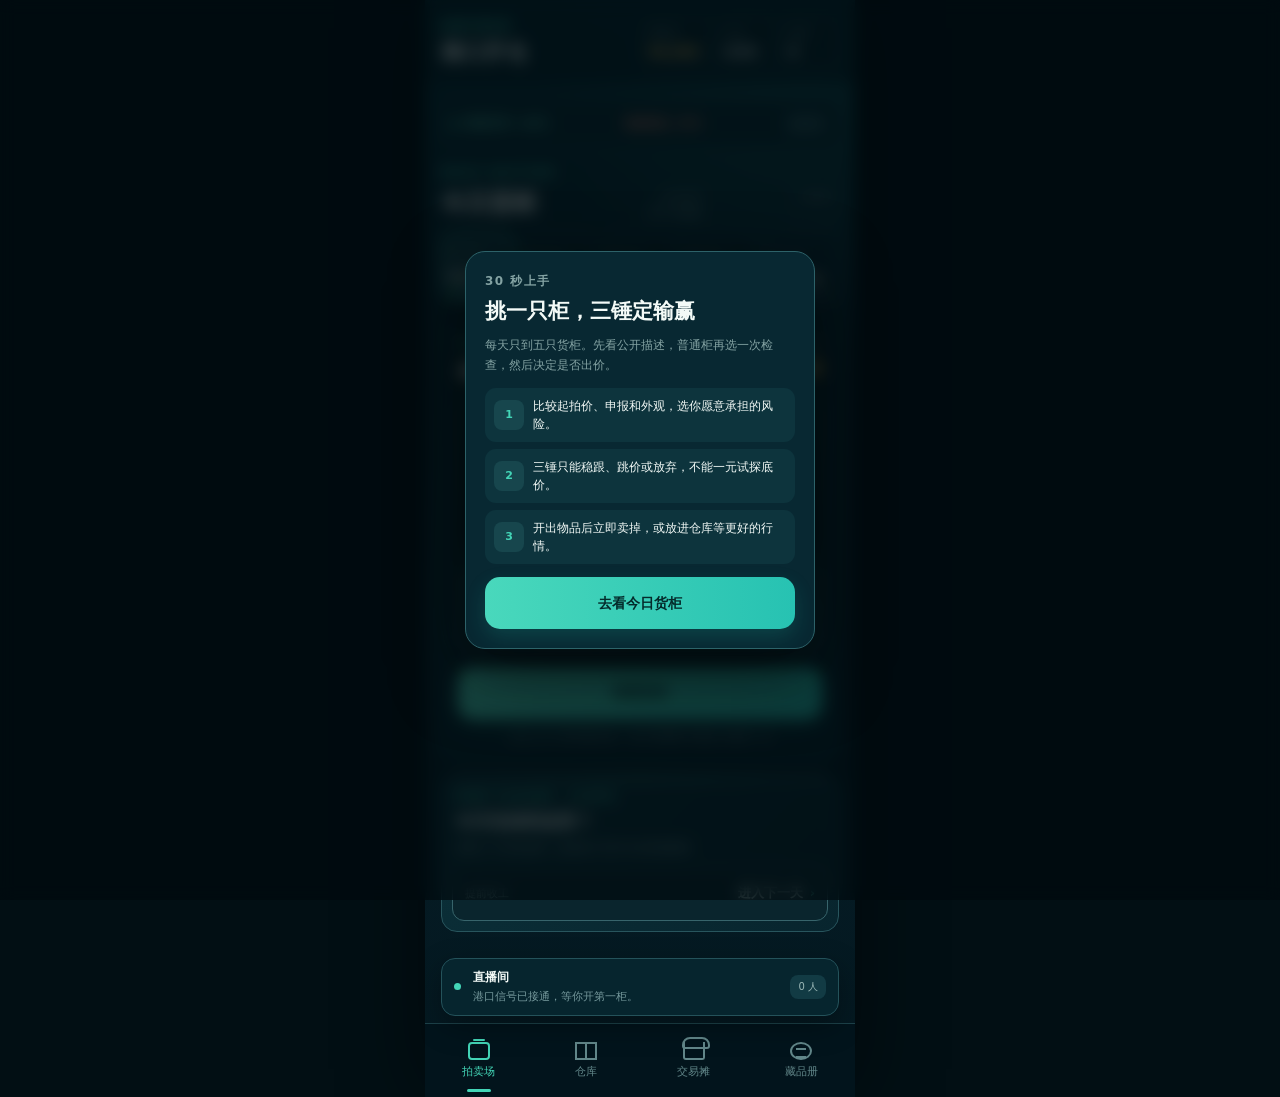
<file: index.html>
<!doctype html>
<html lang="zh-CN">
<head>
  <meta charset="utf-8">
  <meta name="viewport" content="width=device-width, initial-scale=1, viewport-fit=cover">
  <meta name="theme-color" content="#061e27">
  <title>港口开仓</title>
  <link rel="stylesheet" href="./styles.css">
</head>
<body>
  <div id="app" class="game-shell">
    <header class="topbar">
      <div class="brand-block">
        <p>临港打捞拍卖</p>
        <h1>港口开仓</h1>
      </div>
      <div class="top-stats" aria-label="玩家资产">
        <div class="top-stat">
          <span>周转金</span>
          <strong id="cashStat">¥6,000</strong>
        </div>
        <div class="top-stat">
          <span>仓位</span>
          <strong id="warehouseStat">0/50</strong>
        </div>
        <div class="top-stat">
          <span>热度</span>
          <strong id="heatStat">0</strong>
        </div>
      </div>
    </header>

    <main id="viewRoot" class="view-root" aria-live="polite">
      <section id="boardView" class="game-view is-active"></section>
      <section id="detailView" class="game-view"></section>
      <section id="auctionView" class="game-view"></section>
      <section id="openingView" class="game-view"></section>
      <section id="dispositionView" class="game-view"></section>
      <section id="warehouseView" class="game-view"></section>
      <section id="marketView" class="game-view"></section>
      <section id="collectionView" class="game-view"></section>
    </main>

    <aside id="liveTicker" class="live-ticker">
      <span class="live-pulse"></span>
      <div>
        <strong>直播间</strong>
        <p id="liveMessage">港口信号已接通，等你开第一柜。</p>
      </div>
      <span id="viewerCount" class="viewer-count">0 人</span>
    </aside>

    <nav id="bottomNav" class="bottom-nav" aria-label="主导航">
      <button class="nav-button is-active" type="button" data-tab="board">
        <i class="nav-icon icon-auction"></i><span>拍卖场</span>
      </button>
      <button class="nav-button" type="button" data-tab="warehouse">
        <i class="nav-icon icon-warehouse"></i><span>仓库</span>
      </button>
      <button class="nav-button" type="button" data-tab="market">
        <i class="nav-icon icon-market"></i><span>交易摊</span>
      </button>
      <button class="nav-button" type="button" data-tab="collection">
        <i class="nav-icon icon-collection"></i><span>藏品册</span>
      </button>
    </nav>

    <div id="toast" class="toast" role="status"></div>
    <div id="modalRoot" class="modal-root" hidden></div>
  </div>

  <script src="./src/core/daily-generator.js"></script>
  <script src="./src/core/game-engine.js"></script>
  <script src="./src/audio/audio-engine.js"></script>
  <script src="./app.js"></script>
</body>
</html>
</file>
<file: styles.css>
:root {
  color-scheme: dark;
  font-family: "Microsoft YaHei", "PingFang SC", system-ui, sans-serif;
  --bg: #041820;
  --bg-top: #07303a;
  --panel: #082a33;
  --panel-2: #0b333c;
  --panel-3: #103d45;
  --line: #20545d;
  --line-soft: rgba(67, 122, 128, .38);
  --text: #f3faf7;
  --muted: #769a9d;
  --mint: #43d5b7;
  --mint-dark: #0d7c73;
  --gold: #f2c55f;
  --rust: #a84d38;
  --danger: #e87563;
  --fog: #9890ba;
  --progress: 0deg;
  --type-micro: 10px;
  --type-caption: 11px;
  --type-small: 12px;
  --type-body: 13px;
  --type-control: 14px;
  --type-subtitle: 17px;
  --type-title: 24px;
}

* {
  box-sizing: border-box;
  -webkit-tap-highlight-color: transparent;
}

html,
body {
  min-height: 100%;
  margin: 0;
  background: #020f14;
}

body {
  display: grid;
  place-items: start center;
  color: var(--text);
  font-size: var(--type-body);
  line-height: 1.45;
  overscroll-behavior-y: contain;
}

button {
  border: 0;
  font: inherit;
  line-height: 1.3;
}

button:not(:disabled) {
  cursor: pointer;
}

button:disabled {
  cursor: default;
  opacity: .48;
}

h1,
h2,
h3,
p {
  margin-top: 0;
}

.game-shell {
  position: relative;
  width: min(100%, 430px);
  min-height: 100dvh;
  overflow: hidden;
  background:
    radial-gradient(circle at 88% 6%, rgba(64, 214, 189, .12), transparent 25%),
    radial-gradient(circle at -5% 55%, rgba(22, 137, 139, .13), transparent 33%),
    linear-gradient(180deg, var(--bg-top), #061f29 42%, var(--bg));
  box-shadow: 0 0 80px rgba(0, 0, 0, .46);
}

.game-shell::before {
  position: absolute;
  top: 8px;
  right: 14px;
  width: 104px;
  height: 62px;
  opacity: .1;
  background:
    linear-gradient(90deg, transparent 31px, #63b8b2 32px 34px, transparent 35px),
    linear-gradient(28deg, transparent 49%, #63b8b2 50% 52%, transparent 53%);
  content: "";
  pointer-events: none;
}

.topbar {
  position: relative;
  z-index: 20;
  display: grid;
  grid-template-columns: 1fr auto;
  gap: 10px;
  align-items: center;
  padding: max(17px, env(safe-area-inset-top)) 16px 13px;
  border-bottom: 1px solid rgba(53, 105, 113, .22);
  background: linear-gradient(rgba(5, 37, 46, .92), rgba(5, 32, 41, .76));
  backdrop-filter: blur(10px);
}

.brand-block p {
  margin-bottom: 3px;
  color: var(--mint);
  font-size: var(--type-micro);
  font-weight: 800;
  letter-spacing: 1.7px;
}

.brand-block h1 {
  margin-bottom: 0;
  font-size: 21px;
  letter-spacing: .5px;
}

.top-stats {
  display: flex;
  gap: 5px;
}

.top-stat {
  min-width: 59px;
  padding: 8px 8px 7px;
  border: 1px solid #24525a;
  border-radius: 10px;
  background: rgba(7, 35, 44, .86);
}

.top-stat:first-child {
  min-width: 71px;
}

.top-stat span,
.top-stat strong {
  display: block;
}

.top-stat span {
  margin-bottom: 2px;
  color: #6e9598;
  font-size: var(--type-micro);
}

.top-stat strong {
  overflow: hidden;
  color: #edf9f5;
  font-size: var(--type-body);
  text-overflow: ellipsis;
  white-space: nowrap;
}

.top-stat:first-child strong {
  color: var(--gold);
}

.view-root {
  min-height: calc(100dvh - 201px);
  padding: 17px 16px 26px;
}

.game-view {
  display: none;
  animation: viewIn .24s ease-out both;
}

.game-view.is-active {
  display: block;
}

.section-kicker {
  margin-bottom: 5px;
  color: var(--mint);
  font-size: var(--type-caption);
  font-weight: 800;
  letter-spacing: 1.5px;
  text-transform: uppercase;
}

.section-heading,
.inner-heading {
  display: flex;
  align-items: flex-end;
  justify-content: space-between;
  gap: 12px;
  margin-bottom: 13px;
}

.section-heading h2,
.inner-heading h2 {
  margin-bottom: 0;
  font-size: var(--type-title);
}

.section-meta {
  color: var(--muted);
  font-size: var(--type-caption);
  line-height: 1.4;
  text-align: right;
}

.icon-button,
.back-button {
  display: inline-grid;
  min-width: 44px;
  height: 44px;
  place-items: center;
  border: 1px solid #285861;
  border-radius: 12px;
  background: #0a3039;
  color: #b4cfcc;
  font-size: 15px;
}

.back-button {
  display: flex;
  min-width: auto;
  gap: 7px;
  padding: 0 12px;
  font-size: var(--type-small);
}

.primary-button,
.secondary-button,
.danger-button,
.ghost-button {
  display: flex;
  width: 100%;
  min-height: 52px;
  align-items: center;
  justify-content: center;
  gap: 8px;
  border-radius: 15px;
  font-size: var(--type-control);
  font-weight: 900;
}

.primary-button {
  background: linear-gradient(90deg, #49d8bc, #27c2b2);
  color: #042b2b;
  box-shadow: 0 8px 20px rgba(30, 187, 169, .18);
}

.secondary-button {
  border: 1px solid #397078;
  background: #123c45;
  color: #e8f6f2;
}

.danger-button {
  border: 1px solid #77443e;
  background: #482a28;
  color: #f4c0b8;
}

.ghost-button {
  min-height: 48px;
  border: 1px solid #285861;
  background: transparent;
  color: #91b1b0;
  font-size: var(--type-small);
}

.small-button {
  min-height: 44px;
  padding: 0 11px;
  border: 1px solid #316169;
  border-radius: 10px;
  background: #123a42;
  color: #dcefeb;
  font-size: var(--type-small);
  font-weight: 800;
}

.small-button.is-gold {
  border-color: #756338;
  background: #3d3624;
  color: var(--gold);
}

.microcopy {
  margin: 9px 4px 0;
  color: #668b8f;
  font-size: var(--type-caption);
  line-height: 1.65;
  text-align: center;
}

.market-strip {
  display: grid;
  grid-template-columns: auto 1fr 1fr auto;
  gap: 8px;
  align-items: center;
  min-height: 47px;
  margin-bottom: 18px;
  padding: 7px 10px;
  border: 1px solid #1d4d56;
  border-radius: 13px;
  background: #082a33;
  font-size: var(--type-caption);
}

.market-strip .dot {
  width: 6px;
  height: 6px;
  border-radius: 50%;
  background: var(--mint);
  box-shadow: 0 0 8px rgba(67, 213, 183, .6);
}

.market-strip strong {
  color: #58d9c0;
  font-size: var(--type-caption);
}

.market-strip .down {
  color: #df826e;
}

.market-strip span:last-child {
  padding: 5px 7px;
  border-radius: 7px;
  background: #123b44;
  color: #91afaf;
  font-size: var(--type-micro);
  text-align: center;
}

.container-selector {
  display: grid;
  grid-template-columns: repeat(5, minmax(0, 1fr));
  gap: 6px;
  margin: 0 0 13px;
}

.container-tab {
  position: relative;
  min-width: 0;
  min-height: 72px;
  padding: 10px 6px;
  border: 1px solid #28525a;
  border-radius: 13px;
  background: #082832;
  color: #eef7f5;
  text-align: left;
}

.container-tab span,
.container-tab strong {
  display: block;
  white-space: nowrap;
}

.container-tab span {
  margin-bottom: 8px;
  color: #6f9699;
  font-size: var(--type-micro);
}

.container-tab strong {
  overflow: hidden;
  font-size: var(--type-body);
  text-overflow: ellipsis;
}

.container-tab::after {
  position: absolute;
  right: 9px;
  bottom: 8px;
  left: 9px;
  height: 3px;
  border-radius: 3px;
  background: #416b70;
  content: "";
}

.container-tab.is-active {
  border-color: var(--mint);
  background: #103b43;
  box-shadow: 0 8px 17px rgba(0, 0, 0, .25), inset 0 0 0 1px rgba(70, 214, 190, .18);
  transform: translateY(-3px);
}

.container-tab.is-active::after {
  background: var(--mint);
}

.container-tab.is-fog {
  border-color: #5a5275;
  background: #201f33;
}

.container-tab.is-fog::before {
  position: absolute;
  top: 8px;
  right: 8px;
  width: 5px;
  height: 5px;
  border-radius: 50%;
  background: #f26b63;
  content: "";
}

.container-tab.is-settled {
  opacity: .47;
}

.featured-container,
.panel-card,
.detail-panel,
.auction-panel,
.opening-panel {
  border: 1px solid #1e5660;
  border-radius: 21px;
  background: rgba(7, 38, 47, .9);
  box-shadow: 0 18px 40px rgba(0, 8, 12, .28);
}

.featured-container {
  padding: 16px;
}

.featured-head {
  display: flex;
  justify-content: space-between;
  gap: 14px;
  align-items: flex-start;
}

.tier-label {
  display: block;
  margin-bottom: 6px;
  color: var(--mint);
  font-size: var(--type-caption);
  font-weight: 800;
  letter-spacing: .8px;
}

.featured-head h3 {
  margin-bottom: 0;
  font-size: 19px;
}

.starting-price {
  text-align: right;
  white-space: nowrap;
}

.starting-price span,
.starting-price strong {
  display: block;
}

.starting-price span {
  margin-bottom: 2px;
  color: #6e9295;
  font-size: var(--type-micro);
}

.starting-price strong {
  color: var(--gold);
  font-size: 22px;
}

.cargo-preview {
  position: relative;
  height: 151px;
  margin: 14px 0;
  overflow: hidden;
  border: 1px solid #30626a;
  border-radius: 14px;
  background:
    radial-gradient(ellipse at 50% 100%, rgba(41, 118, 118, .17), transparent 55%),
    linear-gradient(180deg, #08242c, #06191f);
}

.cargo-preview::before {
  position: absolute;
  top: 18px;
  right: 10%;
  left: 10%;
  height: 1px;
  background: linear-gradient(90deg, transparent, rgba(113, 179, 176, .22), transparent);
  content: "";
}

.cargo-preview::after {
  position: absolute;
  right: 10%;
  bottom: 12px;
  left: 10%;
  height: 14px;
  border-radius: 50%;
  background: rgba(0, 0, 0, .43);
  filter: blur(8px);
  content: "";
}

.mini-cargo {
  --mini-top: #ad5b45;
  --mini-bottom: #78372d;
  --mini-frame: #552f29;
  --mini-rib: rgba(62, 24, 21, .34);
  --mini-sheen: rgba(255, 205, 169, .1);
  --mini-hardware: #b67d66;
  --mini-accent: transparent;
  position: absolute;
  z-index: 2;
  top: 32px;
  left: 50%;
  width: 84%;
  height: 84px;
  border: 5px solid var(--mini-frame);
  border-radius: 6px;
  background:
    linear-gradient(180deg, transparent 0 18%, var(--mini-accent) 19% 23%, transparent 24%),
    linear-gradient(90deg, transparent 49.65%, rgba(7, 18, 20, .58) 49.7% 50.3%, transparent 50.35%),
    repeating-linear-gradient(90deg, var(--mini-sheen) 0 1px, transparent 1px 19px, var(--mini-rib) 19px 22px),
    linear-gradient(180deg, var(--mini-top), var(--mini-bottom));
  box-shadow:
    0 13px 19px rgba(0, 0, 0, .42),
    inset 0 5px rgba(255, 255, 255, .045),
    inset 0 -6px rgba(0, 0, 0, .22);
  transform: translateX(-50%);
}

.mini-cargo::before {
  position: absolute;
  top: 8px;
  bottom: 8px;
  left: 50%;
  width: 18px;
  border-right: 2px solid var(--mini-hardware);
  border-left: 2px solid var(--mini-hardware);
  opacity: .82;
  content: "";
  transform: translateX(-50%);
}

.mini-cargo::after {
  position: absolute;
  top: 31px;
  left: 50%;
  width: 22px;
  height: 17px;
  border: 1px solid var(--mini-hardware);
  border-radius: 4px;
  background: linear-gradient(145deg, #3c3632, #211f1e);
  box-shadow: 0 2px 4px rgba(0, 0, 0, .34), inset 0 1px rgba(255, 255, 255, .11);
  content: "";
  transform: translateX(-50%);
}

.mini-cargo.tier-low {
  --mini-top: #ad5b45;
  --mini-bottom: #78372d;
  --mini-frame: #552f29;
  --mini-rib: rgba(61, 23, 20, .34);
  --mini-sheen: rgba(255, 207, 173, .1);
  --mini-hardware: #b67d66;
}

.mini-cargo.tier-medium {
  --mini-top: #398b89;
  --mini-bottom: #205960;
  --mini-frame: #244b4e;
  --mini-rib: rgba(13, 57, 61, .38);
  --mini-sheen: rgba(170, 235, 225, .1);
  --mini-hardware: #78aaa5;
  --mini-accent: rgba(219, 239, 229, .28);
}

.mini-cargo.tier-high {
  --mini-top: #315e79;
  --mini-bottom: #1b3d57;
  --mini-frame: #263f53;
  --mini-rib: rgba(14, 36, 54, .42);
  --mini-sheen: rgba(150, 199, 230, .11);
  --mini-hardware: #b8a46c;
  --mini-accent: rgba(228, 185, 78, .72);
}

.mini-cargo.tier-bonded {
  --mini-top: #b9c5bf;
  --mini-bottom: #7e9088;
  --mini-frame: #465a52;
  --mini-rib: rgba(50, 70, 62, .28);
  --mini-sheen: rgba(255, 255, 255, .16);
  --mini-hardware: #d0a650;
  --mini-accent: rgba(219, 157, 47, .75);
}

.mini-cargo.tier-legacy {
  --mini-top: #405a4d;
  --mini-bottom: #21372d;
  --mini-frame: #343a29;
  --mini-rib: rgba(13, 28, 22, .48);
  --mini-sheen: rgba(160, 194, 153, .08);
  --mini-hardware: #a78e55;
  --mini-accent: rgba(165, 138, 69, .52);
}

.mini-cargo.is-fog {
  --mini-frame: #3b394e;
  background:
    radial-gradient(ellipse at 50% -12%, rgba(180, 166, 209, .16), transparent 58%),
    repeating-linear-gradient(90deg, #24263a 0 35px, #1c1e30 35px 67px);
  box-shadow: 0 13px 20px rgba(0, 0, 0, .48), inset 0 -13px 20px rgba(0, 0, 0, .26);
}

.mini-cargo.is-fog::before {
  top: 50%;
  right: 5%;
  bottom: auto;
  left: 5%;
  width: auto;
  height: 2px;
  border: 0;
  background: linear-gradient(90deg, transparent, #b99661 7% 93%, transparent);
  box-shadow: 0 1px rgba(31, 23, 16, .46);
  opacity: 1;
  transform: none;
}

.mini-cargo.is-fog::after {
  top: 50%;
  width: 17px;
  height: 17px;
  border-color: #c3a16c;
  border-radius: 4px;
  background: linear-gradient(145deg, #8b6a43, #5b4229);
  transform: translate(-50%, -50%) rotate(45deg);
}

.clue-summary {
  margin-bottom: 14px;
  overflow: hidden;
  border: 1px solid #24545c;
  border-radius: 13px;
  background: #0b323b;
}

.clue-row {
  display: grid;
  grid-template-columns: 56px 1fr;
  gap: 8px;
  align-items: center;
  min-height: 43px;
  padding: 10px 12px;
}

.clue-row + .clue-row {
  border-top: 1px solid #28515a;
}

.clue-row span {
  color: #6d9598;
  font-size: var(--type-caption);
}

.clue-row strong {
  font-size: var(--type-body);
  line-height: 1.45;
}

.settled-banner {
  padding: 12px;
  border: 1px solid #3e5d60;
  border-radius: 13px;
  background: #102d34;
  color: #9db6b5;
  font-size: var(--type-small);
  line-height: 1.5;
  text-align: center;
}

.day-gate {
  position: relative;
  margin-top: 12px;
  overflow: hidden;
  border: 1px solid #28555d;
  border-radius: 16px;
  background: linear-gradient(135deg, #0b3039, #08252e);
}

.day-gate::before {
  position: absolute;
  top: 0;
  right: 0;
  left: 0;
  height: 3px;
  background: linear-gradient(90deg, #315e65, #49cdb9 50%, #315e65);
  content: "";
  opacity: .58;
}

.day-gate.is-complete {
  border-color: #83703b;
  background:
    radial-gradient(circle at 88% 12%, rgba(242, 197, 95, .13), transparent 34%),
    linear-gradient(135deg, #17363a, #112b32);
}

.day-gate-copy {
  padding: 14px 14px 11px;
}

.day-gate-copy span,
.day-gate-copy strong,
.day-gate-copy p {
  display: block;
}

.day-gate-copy span {
  margin-bottom: 5px;
  color: var(--mint);
  font-size: var(--type-micro);
  font-weight: 900;
  letter-spacing: .13em;
}

.day-gate-copy strong {
  margin-bottom: 5px;
  font-size: var(--type-subtitle);
}

.day-gate-copy p {
  margin: 0;
  color: #83a3a4;
  font-size: var(--type-caption);
  line-height: 1.55;
}

.day-advance-button {
  display: flex;
  width: calc(100% - 20px);
  min-height: 54px;
  margin: 0 10px 10px;
  padding: 9px 12px;
  align-items: center;
  justify-content: space-between;
  border: 1px solid #37646b;
  border-radius: 12px;
  background: #0a252d;
  color: #a7c2c0;
  text-align: left;
}

.day-advance-button span {
  color: #6f9496;
  font-size: var(--type-caption);
}

.day-advance-button strong {
  font-size: var(--type-body);
}

.day-advance-button strong::after {
  margin-left: 7px;
  color: var(--mint);
  content: "›";
}

.day-advance-button.is-ready {
  border-color: #45cdb9;
  background: linear-gradient(135deg, #42d2b6, #27ad9f);
  color: #052c2d;
}

.day-advance-button.is-ready span,
.day-advance-button.is-ready strong::after {
  color: #0b5551;
}

.live-ticker {
  position: sticky;
  z-index: 30;
  bottom: 74px;
  display: grid;
  grid-template-columns: 10px 1fr auto;
  gap: 9px;
  align-items: center;
  min-height: 58px;
  margin: 0 16px 7px;
  padding: 8px 12px;
  border: 1px solid #24525a;
  border-radius: 14px;
  background: rgba(7, 38, 47, .96);
  box-shadow: 0 10px 30px rgba(0, 0, 0, .32);
  backdrop-filter: blur(12px);
}

.live-pulse {
  width: 7px;
  height: 7px;
  border-radius: 50%;
  background: var(--mint);
  box-shadow: 0 0 0 0 rgba(67, 213, 183, .45);
  animation: pulse 1.7s infinite;
}

.live-ticker strong {
  display: block;
  margin-bottom: 2px;
  font-size: var(--type-small);
}

.live-ticker p {
  overflow: hidden;
  margin: 0;
  color: #769a9d;
  font-size: var(--type-caption);
  text-overflow: ellipsis;
  white-space: nowrap;
}

.viewer-count {
  padding: 5px 8px;
  border-radius: 8px;
  background: #123b44;
  color: #9cb9b8;
  font-size: var(--type-micro);
}

.bottom-nav {
  position: sticky;
  z-index: 29;
  bottom: 0;
  display: grid;
  grid-template-columns: repeat(4, 1fr);
  min-height: 74px;
  padding-bottom: env(safe-area-inset-bottom);
  border-top: 1px solid #1d424a;
  background: rgba(3, 21, 28, .97);
  backdrop-filter: blur(14px);
}

.nav-button {
  position: relative;
  display: flex;
  align-items: center;
  flex-direction: column;
  justify-content: center;
  gap: 5px;
  background: transparent;
  color: #62878a;
  font-size: var(--type-caption);
}

.nav-button.is-active {
  color: var(--mint);
}

.nav-button.is-active::after {
  position: absolute;
  bottom: 5px;
  left: 50%;
  width: 24px;
  height: 3px;
  border-radius: 2px;
  background: var(--mint);
  content: "";
  transform: translateX(-50%);
}

.nav-icon {
  position: relative;
  display: block;
  width: 22px;
  height: 18px;
}

.icon-auction {
  border: 2px solid currentColor;
  border-radius: 4px;
}

.icon-auction::before {
  position: absolute;
  top: -5px;
  right: 3px;
  left: 3px;
  height: 2px;
  border-radius: 2px;
  background: currentColor;
  content: "";
}

.icon-warehouse {
  border: 2px solid currentColor;
}

.icon-warehouse::after {
  position: absolute;
  top: 0;
  bottom: 0;
  left: 8px;
  border-left: 2px solid currentColor;
  content: "";
}

.icon-market {
  border-right: 2px solid currentColor;
  border-bottom: 2px solid currentColor;
  border-left: 2px solid currentColor;
  border-radius: 0 0 3px 3px;
}

.icon-market::before {
  position: absolute;
  top: -5px;
  left: -3px;
  width: 24px;
  height: 8px;
  border: 2px solid currentColor;
  border-radius: 8px 8px 3px 3px;
  content: "";
}

.icon-collection {
  border: 2px solid currentColor;
  border-radius: 50%;
}

.icon-collection::after {
  position: absolute;
  top: 4px;
  left: 4px;
  width: 10px;
  height: 6px;
  border-top: 2px solid currentColor;
  border-bottom: 2px solid currentColor;
  content: "";
}

.is-flow .bottom-nav {
  display: none;
}

.is-flow .live-ticker {
  bottom: 0;
}

.toast {
  position: fixed;
  z-index: 100;
  bottom: 98px;
  left: 50%;
  max-width: min(340px, calc(100% - 40px));
  padding: 10px 14px;
  border: 1px solid #34656d;
  border-radius: 12px;
  background: rgba(4, 25, 33, .96);
  color: #eaf6f3;
  font-size: var(--type-body);
  line-height: 1.5;
  opacity: 0;
  pointer-events: none;
  transform: translate(-50%, 12px);
  transition: opacity .2s, transform .2s;
}

.toast.is-visible {
  opacity: 1;
  transform: translate(-50%, 0);
}

@keyframes viewIn {
  from { opacity: 0; transform: translateY(5px); }
  to { opacity: 1; transform: translateY(0); }
}

@keyframes pulse {
  65% { box-shadow: 0 0 0 7px rgba(67, 213, 183, 0); }
  100% { box-shadow: 0 0 0 0 rgba(67, 213, 183, 0); }
}

/* 货柜详情与检查 */
.inner-heading {
  align-items: center;
}

.inner-heading-copy {
  flex: 1;
}

.inner-heading-copy .section-kicker {
  margin-bottom: 4px;
}

.inner-heading h2 {
  font-size: 21px;
}

.price-chip,
.status-chip {
  flex: 0 0 auto;
  padding: 7px 9px;
  border: 1px solid #695f39;
  border-radius: 10px;
  background: #393322;
  color: var(--gold);
  font-size: var(--type-small);
  font-weight: 900;
}

.status-chip {
  border-color: #435f63;
  background: #15373e;
  color: #9db8b7;
}

.detail-panel,
.opening-panel {
  padding: 15px;
}

.cargo-scene {
  position: relative;
  height: 226px;
  margin-bottom: 13px;
  overflow: hidden;
  border: 1px solid #2c6068;
  border-radius: 16px;
  background:
    radial-gradient(circle at 77% 13%, rgba(56, 193, 173, .13), transparent 27%),
    linear-gradient(#061c24, #061820);
  touch-action: none;
  perspective: 900px;
}

.cargo-scene::before {
  position: absolute;
  top: 16px;
  right: 24px;
  width: 58px;
  height: 36px;
  opacity: .11;
  border-top: 2px solid #61aaa7;
  border-right: 2px solid #61aaa7;
  content: "";
  transform: skewY(27deg);
}

.cargo-floor {
  position: absolute;
  right: 9%;
  bottom: 17px;
  left: 9%;
  height: 20px;
  border-radius: 50%;
  background: rgba(0, 0, 0, .55);
  filter: blur(10px);
}

.cargo-box {
  position: absolute;
  z-index: 3;
  top: 42px;
  left: 50%;
  width: min(336px, calc(100% - 18px));
  aspect-ratio: 2.05;
  border: 7px solid #4a2b27;
  border-top-color: #754136;
  border-bottom-color: #2d1a18;
  border-radius: 6px;
  background: #07151a;
  box-shadow: 0 18px 25px rgba(0, 0, 0, .52), inset 0 0 0 2px rgba(229, 152, 113, .13);
  transform: translateX(-50%);
  transform-style: preserve-3d;
}

.cargo-box::before {
  position: absolute;
  z-index: 24;
  top: -12px;
  left: -9px;
  width: calc(100% + 18px);
  height: 11px;
  border-radius: 4px 4px 1px 1px;
  background: linear-gradient(#a05b46, #65362d 60%, #402521);
  box-shadow: 0 3px 0 #30201d;
  content: "";
}

.corner {
  position: absolute;
  z-index: 34;
  width: 17px;
  height: 17px;
  border: 2px solid #b16f57;
  border-radius: 3px;
  background: linear-gradient(135deg, #754137, #34211f);
  box-shadow: inset 0 0 0 3px #482925;
}

.corner::after {
  position: absolute;
  inset: 4px;
  border-radius: 50%;
  background: #1e1615;
  content: "";
}

.corner-tl { top: -11px; left: -11px; }
.corner-tr { top: -11px; right: -11px; }
.corner-bl { bottom: -11px; left: -11px; }
.corner-br { right: -11px; bottom: -11px; }

.cargo-interior {
  position: absolute;
  inset: 0;
  overflow: hidden;
  background:
    linear-gradient(90deg, rgba(3, 9, 11, .9), transparent 40% 64%, rgba(3, 9, 11, .8)),
    linear-gradient(#05090b, #13282b 75%, #071113);
}

.cargo-light {
  position: absolute;
  z-index: 6;
  top: -20px;
  left: -45%;
  width: 50%;
  height: 140%;
  opacity: 0;
  background: linear-gradient(100deg, transparent, rgba(227, 245, 224, .3), transparent);
  transform: skewX(-12deg);
}

.cargo-item-shape {
  position: absolute;
  bottom: -3px;
  opacity: 0;
  transform: translateY(10px) scale(.94);
}

.shape-crate {
  left: 20px;
  width: 82px;
  height: 73px;
  border: 5px solid #735139;
  background:
    linear-gradient(32deg, transparent 44%, #7d5a3f 45% 53%, transparent 54%),
    linear-gradient(-32deg, transparent 44%, #7d5a3f 45% 53%, transparent 54%),
    #a67b52;
}

.shape-case {
  z-index: 2;
  left: 97px;
  width: 72px;
  height: 48px;
  border: 3px solid #56666a;
  border-radius: 4px;
  background: #27383b;
}

.shape-frame {
  right: 18px;
  width: 91px;
  height: 101px;
  border: 8px solid #584535;
  background: linear-gradient(140deg, #2a3a3b, #0b1719);
  transform: rotate(-3deg);
}

.cargo-door {
  position: absolute;
  z-index: 10;
  top: 0;
  bottom: 0;
  width: 50%;
  overflow: hidden;
  background:
    radial-gradient(circle at 22% 18%, rgba(241, 144, 98, .17), transparent 19%),
    linear-gradient(90deg, rgba(255, 192, 148, .09), transparent 17% 82%, rgba(55, 18, 13, .22)),
    linear-gradient(#b85a41, #944132 62%, #733027);
  backface-visibility: hidden;
  transition: transform 1s cubic-bezier(.18, .8, .2, 1);
}

.cargo-door.left {
  left: 0;
  border-right: 2px solid #371c19;
  transform-origin: left center;
}

.cargo-door.right {
  right: 0;
  border-left: 2px solid #371c19;
  transform-origin: right center;
}

.door-ribs {
  position: absolute;
  inset: 0;
  background: repeating-linear-gradient(90deg, rgba(255, 174, 130, .09) 0 2px, transparent 2px 12px, rgba(65, 23, 19, .58) 12px 16px, rgba(222, 116, 80, .1) 16px 18px);
  box-shadow: inset 0 12px rgba(70, 26, 22, .44), inset 0 -13px rgba(52, 21, 19, .56);
}

.cargo-label {
  position: absolute;
  z-index: 3;
  top: 26px;
  left: 30px;
  padding: 5px 8px;
  border-radius: 2px;
  background: #ddd3b7;
  color: #554636;
  font: 6px/1.35 Arial, sans-serif;
  transform: rotate(-2deg);
}

.cargo-warning {
  position: absolute;
  right: 31px;
  bottom: 27px;
  color: rgba(245, 194, 96, .66);
  font: 6px Arial, sans-serif;
  letter-spacing: 1px;
}

.lock-rod {
  position: absolute;
  z-index: 4;
  top: 9px;
  bottom: 9px;
  width: 5px;
  border: 1px solid #d7a486;
  border-radius: 4px;
  background: linear-gradient(90deg, #4d302a, #cb9678 43%, #6d4035 72%, #3b2723);
  box-shadow: 0 0 0 2px rgba(52, 24, 21, .46);
  transition: transform .45s cubic-bezier(.2, .9, .2, 1);
}

.lock-rod::before,
.lock-rod::after {
  position: absolute;
  left: -5px;
  width: 14px;
  height: 8px;
  border-radius: 2px;
  background: #482824;
  content: "";
}

.lock-rod::before { top: 27%; }
.lock-rod::after { bottom: 25%; }
.rod-lo { left: 20px; }
.rod-li { right: 16px; }
.rod-ri { left: 16px; }
.rod-ro { right: 20px; }

.rod-handle {
  position: absolute;
  top: 53%;
  left: -1px;
  width: 21px;
  height: 5px;
  border: 1px solid #ca987b;
  border-radius: 4px;
  background: #694037;
  transform: rotate(18deg);
  transform-origin: 3px center;
}

.door-seam {
  position: absolute;
  z-index: 12;
  top: 0;
  bottom: 0;
  left: 50%;
  width: 3px;
  background: #281716;
  box-shadow: 0 0 7px rgba(0, 0, 0, .7);
  transform: translateX(-50%);
  transition: opacity .25s;
}

/* 不同档位使用不同箱体、金属件与识别标记 */
.cargo-box.tier-low {
  border-color: #4a2924;
  border-top-color: #724034;
  border-bottom-color: #281817;
}

.cargo-box.tier-low .cargo-door {
  background:
    radial-gradient(ellipse at 18% 65%, rgba(74, 24, 19, .44) 0 7%, transparent 8%),
    radial-gradient(circle at 74% 22%, rgba(226, 125, 82, .13), transparent 18%),
    linear-gradient(90deg, rgba(255, 192, 148, .08), transparent 17% 82%, rgba(55, 18, 13, .24)),
    linear-gradient(#b25740, #8c3d30 62%, #6d2d26);
}

.cargo-box.tier-low .cargo-door.left::after {
  position: absolute;
  z-index: 3;
  right: 31%;
  bottom: 23px;
  width: 37px;
  height: 19px;
  border: 1px solid rgba(225, 137, 95, .42);
  background: rgba(91, 34, 26, .48);
  box-shadow: 3px 3px 0 rgba(49, 22, 19, .22);
  content: "";
  transform: rotate(-4deg);
}

.cargo-box.tier-medium {
  border-color: #24484b;
  border-top-color: #3b696a;
  border-bottom-color: #162e32;
}

.cargo-box.tier-medium::before {
  background: linear-gradient(#508f8c, #2a5e62 60%, #1b3c41);
}

.cargo-box.tier-medium .cargo-door {
  background:
    linear-gradient(180deg, transparent 0 74%, rgba(219, 235, 225, .34) 75% 79%, transparent 80%),
    radial-gradient(circle at 77% 19%, rgba(124, 220, 207, .15), transparent 21%),
    linear-gradient(90deg, rgba(202, 244, 235, .1), transparent 17% 82%, rgba(10, 46, 52, .23)),
    linear-gradient(#3d9290, #226570 64%, #194d59);
}

.cargo-box.tier-medium .door-ribs {
  background: repeating-linear-gradient(90deg, rgba(176, 239, 228, .1) 0 2px, transparent 2px 12px, rgba(14, 65, 69, .58) 12px 16px, rgba(85, 187, 179, .12) 16px 18px);
  box-shadow: inset 0 12px rgba(20, 72, 73, .38), inset 0 -13px rgba(10, 48, 55, .51);
}

.cargo-box.tier-medium .cargo-label {
  background: #d5e2d9;
  color: #385552;
}

.cargo-box.tier-high {
  border-color: #273e50;
  border-top-color: #416078;
  border-bottom-color: #142636;
  box-shadow: 0 18px 27px rgba(0, 0, 0, .53), inset 0 0 0 2px rgba(236, 199, 102, .22);
}

.cargo-box.tier-high::before {
  background: linear-gradient(#527b98, #2f526d 60%, #1b3448);
}

.cargo-box.tier-high .cargo-door {
  background:
    linear-gradient(180deg, transparent 0 17%, rgba(236, 195, 91, .72) 18% 22%, transparent 23%),
    radial-gradient(circle at 22% 67%, rgba(93, 147, 184, .2), transparent 20%),
    linear-gradient(90deg, rgba(182, 220, 243, .1), transparent 17% 82%, rgba(8, 25, 40, .28)),
    linear-gradient(#366581, #244b68 62%, #19374f);
}

.cargo-box.tier-high .door-ribs {
  background: repeating-linear-gradient(90deg, rgba(177, 216, 240, .11) 0 2px, transparent 2px 12px, rgba(15, 43, 64, .61) 12px 16px, rgba(87, 144, 180, .11) 16px 18px);
  box-shadow: inset 0 12px rgba(17, 45, 66, .41), inset 0 -13px rgba(10, 30, 47, .53);
}

.cargo-box.tier-high .cargo-label {
  border: 1px solid #d8bd72;
  background: #24384a;
  color: #f2d991;
}

.cargo-box.tier-high .cargo-door.right::after {
  position: absolute;
  z-index: 3;
  right: 37px;
  bottom: 22px;
  padding: 4px 6px;
  border: 1px solid rgba(239, 204, 111, .6);
  border-radius: 2px;
  color: rgba(248, 220, 140, .82);
  font: 5px Arial, sans-serif;
  letter-spacing: 1px;
  content: "PRIORITY";
}

.cargo-box.tier-bonded {
  border-color: #40514c;
  border-top-color: #71817a;
  border-bottom-color: #26332f;
}

.cargo-box.tier-bonded::before {
  background: linear-gradient(#cad3ce, #8e9e96 57%, #596a63);
}

.cargo-box.tier-bonded .cargo-door {
  background:
    repeating-linear-gradient(135deg, transparent 0 9px, rgba(224, 158, 49, .72) 9px 13px, rgba(45, 54, 51, .74) 13px 17px) 0 100% / 100% 10px no-repeat,
    linear-gradient(90deg, rgba(255, 255, 255, .22), transparent 17% 82%, rgba(49, 66, 60, .2)),
    linear-gradient(#c5d0ca, #9babA3 65%, #81928b);
}

.cargo-box.tier-bonded .door-ribs {
  background: repeating-linear-gradient(90deg, rgba(255, 255, 255, .2) 0 2px, transparent 2px 12px, rgba(70, 90, 83, .28) 12px 16px, rgba(255, 255, 255, .08) 16px 18px);
  box-shadow: inset 0 12px rgba(80, 100, 92, .19), inset 0 -13px rgba(55, 73, 67, .28);
}

.cargo-box.tier-bonded .cargo-door.right::after {
  position: absolute;
  z-index: 3;
  right: 32px;
  bottom: 23px;
  width: 48px;
  height: 24px;
  border: 2px solid #53665f;
  border-radius: 2px;
  background: repeating-linear-gradient(0deg, #586b64 0 2px, #aebcb5 2px 5px);
  content: "";
}

.cargo-box.tier-bonded .lock-rod {
  border-color: #6f7b77;
  background: linear-gradient(90deg, #58625f, #e1e6e3 43%, #8c9994 72%, #4e5a56);
}

.cargo-box.tier-legacy {
  border-color: #353b2a;
  border-top-color: #5f6240;
  border-bottom-color: #171f1a;
  box-shadow: 0 19px 29px rgba(0, 0, 0, .58), inset 0 0 0 2px rgba(184, 153, 79, .2);
}

.cargo-box.tier-legacy::before {
  background: linear-gradient(#64705a, #3c5044 58%, #23352c);
}

.cargo-box.tier-legacy .cargo-door {
  background:
    radial-gradient(circle at 15% 24%, rgba(72, 140, 111, .34) 0 4%, transparent 5%),
    radial-gradient(circle at 78% 68%, rgba(63, 126, 103, .3) 0 5%, transparent 6%),
    linear-gradient(90deg, rgba(198, 174, 107, .08), transparent 17% 82%, rgba(5, 17, 13, .28)),
    linear-gradient(#405b4c, #293f35 61%, #1a2d25);
}

.cargo-box.tier-legacy .door-ribs {
  background: repeating-linear-gradient(90deg, rgba(186, 160, 94, .08) 0 2px, transparent 2px 12px, rgba(16, 35, 28, .67) 12px 16px, rgba(87, 145, 119, .1) 16px 18px);
  box-shadow: inset 0 12px rgba(18, 38, 30, .45), inset 0 -13px rgba(8, 24, 18, .58);
}

.cargo-box.tier-legacy .lock-rod {
  border-color: #af8b4e;
  background: linear-gradient(90deg, #554329, #c8a25e 43%, #786135 72%, #3c3624);
}

.cargo-box.tier-legacy .cargo-label {
  border: 1px solid #8c7541;
  background: #5b5136;
  color: #dbc88c;
}

.cargo-box.tier-legacy .cargo-door.left::after {
  position: absolute;
  z-index: 3;
  left: 32%;
  bottom: 22px;
  width: 36px;
  height: 18px;
  border: 1px solid rgba(190, 157, 84, .58);
  background: rgba(31, 43, 35, .78);
  box-shadow: inset 0 0 0 2px rgba(117, 96, 49, .3);
  content: "";
}

/* 精细安全封 */
.security-seal {
  position: absolute;
  z-index: 36;
  top: 26%;
  left: 50%;
  width: 52px;
  height: 74px;
  padding: 0;
  border: 0;
  background: transparent;
  color: #46311f;
  filter: drop-shadow(0 6px 5px rgba(0, 0, 0, .48));
  touch-action: none;
  transform: translateX(-50%);
}

.security-seal::before {
  position: absolute;
  z-index: -1;
  top: 16px;
  left: -2px;
  width: 56px;
  height: 30px;
  border: 1px solid #b98770;
  border-radius: 6px;
  background:
    radial-gradient(circle at 7px 7px, #d5a080 0 1px, #3b2824 2px 3px, transparent 4px),
    radial-gradient(circle at 49px 7px, #d5a080 0 1px, #3b2824 2px 3px, transparent 4px),
    radial-gradient(circle at 7px 23px, #d5a080 0 1px, #3b2824 2px 3px, transparent 4px),
    radial-gradient(circle at 49px 23px, #d5a080 0 1px, #3b2824 2px 3px, transparent 4px),
    linear-gradient(#593730, #2a201e 55%, #171516);
  box-shadow: inset 0 1px rgba(255, 210, 177, .18), 0 3px 5px rgba(0, 0, 0, .35);
  content: "";
}

.seal-ring {
  position: absolute;
  z-index: 2;
  top: 1px;
  left: 19px;
  width: 15px;
  height: 21px;
  border: 3px solid #abb3b0;
  border-bottom: 0;
  border-radius: 9px 9px 2px 2px;
  box-shadow: -1px 0 #4d5b59, 1px 0 rgba(241, 250, 244, .33);
}

.seal-bolt {
  position: absolute;
  z-index: 4;
  top: 22px;
  left: 5px;
  width: 13px;
  height: 17px;
  border: 1px solid #d09a69;
  border-radius: 4px;
  background: linear-gradient(90deg, #714226, #e3b674 50%, #74452b);
  box-shadow: inset 0 1px rgba(255, 240, 195, .42), 0 2px 3px rgba(0, 0, 0, .4);
}

.seal-plate {
  position: absolute;
  z-index: 3;
  top: 18px;
  left: 14px;
  width: 35px;
  height: 29px;
  padding-top: 4px;
  border: 1px solid #efcc81;
  border-radius: 5px;
  background: linear-gradient(90deg, rgba(255, 255, 255, .24), transparent 27% 76%, rgba(94, 55, 19, .18)), linear-gradient(#f0c66d, #bf8730);
  box-shadow: inset 0 1px #fff0bd, inset 0 -2px rgba(93, 56, 19, .2), 0 2px 3px rgba(0, 0, 0, .35);
  color: #493118;
  font-size: 8px;
  font-weight: 900;
  letter-spacing: 1px;
  text-align: center;
}

.seal-plate small {
  display: block;
  margin-top: 2px;
  font: 4px Arial, sans-serif;
  letter-spacing: .2px;
}

.seal-tail {
  position: absolute;
  z-index: 2;
  top: 45px;
  left: 24px;
  width: 7px;
  height: 28px;
  border: 1px solid #d2a54c;
  border-radius: 0 0 3px 3px;
  background: repeating-linear-gradient(-45deg, #b57628 0 3px, #ebbd5b 3px 6px);
  clip-path: polygon(0 0, 100% 0, 100% 88%, 50% 100%, 0 88%);
}

.cargo-box.is-unsealed .security-seal {
  animation: sealFall .58s cubic-bezier(.36, .02, .87, .43) forwards;
  pointer-events: none;
}

.cargo-box.is-unsealed .lock-rod {
  transform: translateY(8px) rotate(3deg);
}

.cargo-box.is-open .cargo-door.left { transform: rotateY(-92deg); }
.cargo-box.is-open .cargo-door.right { transform: rotateY(92deg); }
.cargo-box.is-open .door-seam { opacity: 0; }
.cargo-box.is-open .cargo-light { animation: scanLight 2s .5s ease-in-out both; }
.cargo-box.is-open .cargo-item-shape { animation: cargoAppear .5s both; }
.cargo-box.is-open .shape-crate { animation-delay: .58s; }
.cargo-box.is-open .shape-case { animation-delay: .78s; }
.cargo-box.is-open .shape-frame { animation-delay: .98s; }

.gesture-card {
  display: grid;
  grid-template-columns: 33px 1fr auto;
  gap: 10px;
  align-items: center;
  min-height: 68px;
  margin-top: 12px;
  padding: 9px 11px;
  border: 1px solid #24545c;
  border-radius: 14px;
  background: #0a3039;
}

.gesture-symbol {
  display: grid;
  width: 32px;
  height: 32px;
  place-items: center;
  border-radius: 10px;
  background: #143f47;
  color: var(--mint);
  font-size: 16px;
}

.gesture-card strong {
  display: block;
  margin-bottom: 3px;
  font-size: var(--type-body);
}

.gesture-card p {
  margin: 0;
  color: #71979a;
  font-size: var(--type-caption);
  line-height: 1.45;
}

.gesture-progress {
  display: grid;
  width: 34px;
  height: 34px;
  place-items: center;
  border-radius: 50%;
  background: conic-gradient(var(--mint) var(--progress), #1b4a51 0);
}

.gesture-progress::before {
  position: absolute;
  width: 27px;
  height: 27px;
  border-radius: 50%;
  background: #0a3039;
  content: "";
}

.gesture-progress span {
  position: relative;
  z-index: 1;
  color: #a7c4c2;
  font-size: var(--type-micro);
}

.public-info {
  margin: 13px 0;
  overflow: hidden;
  border: 1px solid #24545c;
  border-radius: 14px;
  background: #0a3039;
}

.public-info-row {
  display: grid;
  grid-template-columns: 64px 1fr;
  gap: 8px;
  padding: 12px;
}

.public-info-row + .public-info-row {
  border-top: 1px solid #28515a;
}

.public-info-row span {
  color: #6d9497;
  font-size: var(--type-caption);
}

.public-info-row strong {
  font-size: var(--type-body);
}

.public-info-row small {
  display: block;
  margin-top: 4px;
  color: #78999b;
  font-size: var(--type-caption);
  font-weight: 400;
  line-height: 1.5;
}

.inspection-title {
  margin: 15px 3px 9px;
  font-size: var(--type-body);
}

.inspection-grid {
  display: grid;
  grid-template-columns: repeat(3, 1fr);
  gap: 7px;
}

.inspection-button {
  min-height: 82px;
  padding: 11px 8px;
  border: 1px solid #2c5c64;
  border-radius: 13px;
  background: #0d343d;
  color: #e6f3ef;
  text-align: left;
}

.inspection-button strong,
.inspection-button span {
  display: block;
}

.inspection-button strong {
  margin-bottom: 5px;
  font-size: var(--type-body);
}

.inspection-button span {
  color: #779b9c;
  font-size: var(--type-caption);
  line-height: 1.45;
}

.inspection-button.is-recommended {
  border-color: #3b827d;
}

.inspection-result {
  margin: 10px 0 12px;
  padding: 12px;
  border: 1px solid #3d6a66;
  border-left: 3px solid var(--mint);
  border-radius: 12px;
  background: #10363d;
  animation: viewIn .25s both;
}

.inspection-result span,
.inspection-result strong,
.inspection-result small {
  display: block;
}

.inspection-result span {
  margin-bottom: 4px;
  color: var(--mint);
  font-size: var(--type-caption);
}

.inspection-result strong {
  font-size: var(--type-body);
}

.inspection-result small {
  margin-top: 5px;
  color: #83a5a5;
  font-size: var(--type-caption);
  line-height: 1.45;
}

/* 雾柜封幕 */
.fog-veil {
  position: absolute;
  z-index: 20;
  inset: -5px;
  overflow: hidden;
  border-radius: 4px;
  background:
    linear-gradient(90deg, transparent, rgba(255, 255, 255, .055) 21%, transparent 43%, rgba(255, 255, 255, .045) 68%, transparent),
    linear-gradient(145deg, #28263a, #171827 62%, #0e111d);
  box-shadow: inset 0 -17px 28px rgba(0, 0, 0, .4), 0 9px 18px rgba(0, 0, 0, .44);
  transform-origin: right bottom;
}

.fog-veil::before {
  position: absolute;
  inset: 0;
  opacity: .33;
  background: repeating-linear-gradient(98deg, transparent 0 31px, rgba(144, 131, 181, .17) 34px, rgba(0, 0, 0, .2) 40px, transparent 56px);
  content: "";
}

.fog-stamp {
  position: absolute;
  top: 41%;
  left: 50%;
  padding: 8px 14px;
  border: 1px solid rgba(199, 187, 225, .37);
  color: rgba(221, 211, 241, .72);
  font: 10px/1.2 Arial, sans-serif;
  letter-spacing: 2px;
  text-align: center;
  transform: translate(-50%, -50%) rotate(-2deg);
}

.rope-layer {
  position: absolute;
  z-index: 25;
  inset: -8px;
  overflow: hidden;
  background: rgba(10, 10, 18, .18);
  touch-action: none;
}

.rope {
  position: absolute;
  z-index: 2;
  height: 6px;
  border: 1px solid #c9a26b;
  border-radius: 8px;
  background: repeating-linear-gradient(112deg, #81613d 0 3px, #bd9862 3px 5px, #6e5032 5px 7px);
  box-shadow: 0 2px 4px rgba(0, 0, 0, .48), inset 0 1px rgba(240, 211, 157, .35);
  transition: transform .7s cubic-bezier(.2, .8, .3, 1), opacity .4s;
}

.rope.horizontal { top: 49%; left: -4%; width: 108%; transform: rotate(-1deg); }
.rope.vertical { top: -5%; left: 50%; width: 6px; height: 110%; transform: translateX(-50%) rotate(1deg); }

.rope-knot {
  position: absolute;
  z-index: 4;
  top: 50%;
  left: 50%;
  width: 31px;
  height: 27px;
  transform: translate(-50%, -50%) rotate(-2deg);
}

.rope-knot::before,
.rope-knot::after {
  position: absolute;
  top: 4px;
  width: 15px;
  height: 12px;
  border: 4px solid #a88150;
  border-radius: 50%;
  box-shadow: inset 0 0 0 1px #5e442b, 0 2px 3px rgba(0, 0, 0, .35);
  content: "";
}

.rope-knot::before { left: 0; transform: rotate(18deg); }
.rope-knot::after { right: 0; transform: rotate(-18deg); }

.peel-tab {
  position: absolute;
  z-index: 29;
  display: none;
  top: -8px;
  left: -8px;
  width: 54px;
  height: 54px;
  border-radius: 7px 4px 32px 4px;
  background: linear-gradient(135deg, #a297bd, #38304a 45%, #171623 47%);
  filter: drop-shadow(5px 6px 7px rgba(0, 0, 0, .4));
  touch-action: none;
}

.peel-tab::after {
  position: absolute;
  top: 14px;
  left: 13px;
  width: 18px;
  height: 18px;
  border-top: 2px solid #ddd2ed;
  border-left: 2px solid #ddd2ed;
  content: "";
}

.cut-trail {
  position: absolute;
  z-index: 40;
  display: none;
  height: 3px;
  border-radius: 3px;
  background: linear-gradient(90deg, transparent, #fff9d7 25% 75%, transparent);
  box-shadow: 0 0 10px #fff4a7, 0 0 19px #ed9a4e;
  pointer-events: none;
  transform-origin: left center;
}

.cargo-box.is-cut .rope.horizontal { transform: translateX(-70%) rotate(-8deg); opacity: 0; }
.cargo-box.is-cut .rope.vertical { transform: translate(-50%, -90%) rotate(5deg); opacity: 0; }
.cargo-box.is-cut .rope-knot { animation: knotDrop .7s forwards; }
.cargo-box.is-cut .rope-layer { pointer-events: none; }
.cargo-box.is-cut .peel-tab { display: block; animation: tabEnter .35s both; }
.cargo-box.is-fog-revealed .fog-veil { animation: veilAway .85s cubic-bezier(.2, .8, .2, 1) forwards; }
.cargo-box.is-fog-revealed .peel-tab { animation: tabAway .58s forwards; }

.fog-clue {
  position: absolute;
  z-index: 31;
  right: 10%;
  bottom: 14px;
  left: 10%;
  display: none;
  padding: 9px 11px;
  border: 1px solid #71688d;
  border-radius: 11px;
  background: rgba(20, 24, 39, .95);
  box-shadow: 0 11px 28px rgba(0, 0, 0, .5);
  opacity: 0;
  transform: translateY(14px) scale(.97);
}

.cargo-box.is-fog-revealed .fog-clue {
  display: block;
  animation: clueIn .5s .3s cubic-bezier(.2, .9, .25, 1.2) forwards;
}

.fog-clue span,
.fog-clue strong {
  display: block;
}

.fog-clue span {
  margin-bottom: 4px;
  color: #b6a7d7;
  font-size: var(--type-micro);
}

.fog-clue strong {
  font-size: var(--type-body);
}

@keyframes sealFall {
  0% { transform: translateX(-50%) translateY(32px) rotate(0); }
  100% { transform: translateX(-40%) translateY(130px) rotate(30deg); opacity: 0; }
}

@keyframes scanLight {
  0% { left: -45%; opacity: 0; }
  20% { opacity: 1; }
  80% { opacity: .85; }
  100% { left: 105%; opacity: 0; }
}

@keyframes cargoAppear {
  to { opacity: 1; transform: translateY(0) scale(1); }
}

@keyframes knotDrop {
  to { transform: translate(-40%, 120px) rotate(50deg); opacity: 0; }
}

@keyframes tabEnter {
  from { opacity: 0; transform: translate(-7px, -7px) scale(.75); }
  to { opacity: 1; transform: translate(0, 0) scale(1); }
}

@keyframes veilAway {
  to { transform: translate(75%, 84%) rotate(16deg) scale(.25); opacity: 0; }
}

@keyframes tabAway {
  to { transform: translate(240px, 130px) rotate(58deg); opacity: 0; }
}

@keyframes clueIn {
  to { opacity: 1; transform: translateY(0) scale(1); }
}

/* 三锤竞价 */
.round-progress {
  display: flex;
  gap: 5px;
}

.round-progress i {
  width: 25px;
  height: 4px;
  border-radius: 4px;
  background: #31545a;
}

.round-progress i.is-current,
.round-progress i.is-done {
  background: var(--gold);
}

.auction-panel {
  padding: 16px;
}

.price-board {
  padding: 17px;
  border: 1px solid #22535c;
  border-radius: 17px;
  background:
    radial-gradient(circle at 50% 50%, rgba(240, 194, 91, .08), transparent 55%),
    #071f28;
  text-align: center;
}

.price-board p {
  margin-bottom: 5px;
  color: #6f9699;
  font-size: var(--type-small);
}

.price-board strong {
  display: block;
  margin-bottom: 5px;
  color: var(--gold);
  font-size: 38px;
  letter-spacing: -1px;
}

.price-board span {
  color: #9db9b7;
  font-size: var(--type-caption);
}

.npc-grid {
  display: grid;
  grid-template-columns: repeat(3, 1fr);
  gap: 7px;
  margin: 10px 0 12px;
}

.npc-card {
  position: relative;
  min-height: 127px;
  padding: 10px 7px;
  border: 1px solid #28545c;
  border-radius: 13px;
  background: #0b3039;
  text-align: center;
}

.npc-card.is-leading {
  border-color: var(--gold);
  background: #393321;
}

.npc-avatar,
.npc-portrait {
  display: grid;
  width: 48px;
  height: 52px;
  margin: 0 auto 5px;
  place-items: center;
  overflow: hidden;
  border: 1px solid #315e63;
  border-radius: 12px;
  background: #18454c;
  color: #bcd4d0;
  font-size: 10px;
  font-weight: 900;
}

.npc-portrait {
  background-image: url("./assets/npc-atlas.webp");
  background-repeat: no-repeat;
  background-position: var(--npc-x) var(--npc-y);
  background-size: 300% 200%;
  box-shadow: inset 0 0 15px rgba(0, 0, 0, .18);
}

.npc-card .npc-avatar,
.npc-card .npc-portrait {
  border: 0;
  border-radius: 9px;
  background-color: transparent;
  box-shadow: none;
}

.npc-card.is-leading .npc-avatar,
.npc-card.is-leading .npc-portrait {
  filter: drop-shadow(0 5px 6px rgba(0, 0, 0, .3));
  transform: translateY(-2px);
}

.npc-card-copy strong,
.npc-card-copy span,
.npc-card-copy small {
  display: block;
}

.npc-card-copy strong {
  margin-bottom: 3px;
  font-size: var(--type-small);
}

.npc-card-copy span {
  overflow: hidden;
  color: #75989a;
  font-size: var(--type-micro);
  text-overflow: ellipsis;
  white-space: nowrap;
}

.npc-card-copy small {
  margin-top: 5px;
  color: #afc7c4;
  font-size: var(--type-caption);
  font-weight: 800;
}

.npc-card.is-leading .npc-card-copy small {
  color: var(--gold);
}

.auction-log {
  min-height: 59px;
  margin-top: 10px;
  padding: 11px 12px;
  border-left: 3px solid #d9934b;
  border-radius: 5px 12px 12px 5px;
  background: #102e35;
  color: #c2d6d2;
  font-size: var(--type-small);
  line-height: 1.65;
}

.bid-grid {
  display: grid;
  grid-template-columns: 1fr 1fr;
  gap: 8px;
}

.bid-button {
  min-height: 63px;
  padding: 10px;
  border-radius: 15px;
  text-align: left;
}

.bid-button span,
.bid-button strong {
  display: block;
}

.bid-button span {
  margin-bottom: 5px;
  font-size: var(--type-small);
  font-weight: 800;
}

.bid-button strong {
  font-size: var(--type-subtitle);
}

.bid-button.follow {
  background: linear-gradient(135deg, #42d2b6, #25ad9f);
  color: #052d2d;
}

.bid-button.jump {
  border: 1px solid #8a6442;
  background: linear-gradient(135deg, #62432f, #3d2d27);
  color: #f6d4a8;
}

.fold-button {
  width: 100%;
  min-height: 46px;
  margin-top: 7px;
  border: 1px solid #315d64;
  border-radius: 12px;
  background: #0a2931;
  color: #a7c1bf;
  font-size: var(--type-small);
  font-weight: 800;
}

/* 开仓与揭晓 */
.opening-panel .cargo-scene {
  margin-bottom: 0;
}

.ownership-ticket {
  display: flex;
  align-items: center;
  justify-content: space-between;
  margin-bottom: 9px;
  padding: 0 4px;
  color: #64878a;
  font-size: var(--type-micro);
  letter-spacing: .09em;
}

.ownership-ticket strong {
  color: #a9c6c3;
  font-size: var(--type-caption);
}

.opening-ritual {
  position: relative;
  overflow: hidden;
  border-radius: 17px;
  box-shadow: 0 16px 30px rgba(0, 0, 0, .24);
}

.opening-ritual .cargo-scene {
  height: 306px;
  border-color: #397078;
  background:
    radial-gradient(circle at 50% 34%, rgba(84, 208, 187, .14), transparent 34%),
    radial-gradient(circle at 77% 13%, rgba(56, 193, 173, .13), transparent 27%),
    linear-gradient(#061c24, #05151c);
}

.opening-ritual .cargo-box {
  top: 48px;
}

.ritual-hud,
.ritual-layer-action {
  position: absolute;
  z-index: 60;
  right: 11px;
  bottom: 11px;
  left: 11px;
  min-height: 76px;
  border: 1px solid rgba(93, 204, 187, .52);
  border-radius: 14px;
  background: linear-gradient(115deg, rgba(5, 33, 40, .96), rgba(10, 55, 62, .94));
  box-shadow: 0 8px 24px rgba(0, 0, 0, .42), inset 0 1px rgba(255, 255, 255, .05);
  backdrop-filter: blur(7px);
}

.ritual-hud {
  display: grid;
  grid-template-columns: 38px 1fr 38px;
  gap: 10px;
  align-items: center;
  padding: 8px 10px;
  pointer-events: none;
}

.gesture-fallback-button {
  position: absolute;
  z-index: 61;
  top: 11px;
  right: 11px;
  min-height: 44px;
  padding: 0 13px;
  border: 1px solid rgba(93, 204, 187, .48);
  border-radius: 12px;
  background: rgba(5, 33, 40, .94);
  color: #b9d8d3;
  font-size: var(--type-caption);
  font-weight: 800;
  box-shadow: 0 8px 20px rgba(0, 0, 0, .32);
}

.gesture-fallback-button[hidden] {
  display: none;
}

.ritual-symbol {
  display: grid;
  width: 38px;
  height: 38px;
  place-items: center;
  border: 1px solid rgba(87, 219, 193, .24);
  border-radius: 11px;
  background: rgba(74, 210, 182, .13);
  color: var(--mint);
  font-size: 18px;
  font-weight: 900;
}

.ritual-copy small,
.ritual-copy strong,
.ritual-copy p {
  display: block;
}

.ritual-copy small {
  margin-bottom: 3px;
  color: #5e8f90;
  font-size: var(--type-micro);
  letter-spacing: .08em;
}

.ritual-copy strong {
  margin-bottom: 3px;
  color: #e5f4ef;
  font-size: var(--type-body);
}

.ritual-copy p {
  margin: 0;
  color: #779a9a;
  font-size: var(--type-caption);
  line-height: 1.4;
}

.ritual-layer-action {
  display: grid;
  grid-template-columns: 42px 1fr 20px;
  gap: 10px;
  align-items: center;
  padding: 8px 11px;
  color: #dff7ef;
  text-align: left;
  animation: ritualReady 1.8s ease-in-out infinite;
}

.layer-index {
  display: grid;
  width: 42px;
  height: 42px;
  place-items: center;
  border: 1px solid #997b3d;
  border-radius: 12px;
  background: linear-gradient(145deg, #5c4b29, #2d2d27);
  color: var(--gold);
  font-size: 13px;
  font-weight: 900;
}

.layer-action-copy small,
.layer-action-copy strong {
  display: block;
}

.layer-action-copy small {
  margin-bottom: 4px;
  color: #70999a;
  font-size: var(--type-micro);
}

.layer-action-copy strong {
  font-size: var(--type-body);
}

.layer-chevron {
  color: var(--mint);
  font-size: 24px;
  line-height: 1;
  text-align: center;
}

@keyframes ritualReady {
  0%, 100% { border-color: rgba(93, 204, 187, .4); }
  50% { border-color: rgba(93, 204, 187, .82); box-shadow: 0 8px 25px rgba(0, 0, 0, .42), 0 0 16px rgba(57, 202, 176, .13); }
}

.reveal-stack {
  display: grid;
  gap: 8px;
  margin: 12px 0;
}

.atlas-art,
.category-art {
  width: 100%;
  height: 100%;
  border-radius: inherit;
}

.atlas-art {
  background-color: #071f27;
  background-repeat: no-repeat;
  background-position: var(--atlas-x) var(--atlas-y);
}

.atlas-luxury,
.atlas-premium { background-size: 300% 300%; }
.atlas-vintage { background-size: 400% 300%; }
.atlas-treasure { background-size: 200% 200%; }
.atlas-luxury { background-image: url("./assets/luxury-atlas.webp"); }
.atlas-premium { background-image: url("./assets/premium-atlas.webp"); }
.atlas-vintage { background-image: url("./assets/vintage-atlas.webp"); }
.atlas-treasure { background-image: url("./assets/treasure-atlas.webp"); }

.category-art {
  display: grid;
  place-items: center;
  background: linear-gradient(145deg, #19464e, #0d3139);
}

.category-icon {
  width: 62%;
  height: 62%;
}

.item-art.is-damaged {
  filter: saturate(.55) brightness(.72);
}

.loot-card {
  display: grid;
  grid-template-columns: 60px minmax(0, 1fr) auto;
  gap: 10px;
  align-items: center;
  min-height: 82px;
  padding: 11px;
  border: 1px solid #285861;
  border-radius: 14px;
  background: #0b3039;
  animation: lootIn .42s cubic-bezier(.2, .9, .25, 1.2) both;
}

.loot-card.is-collectible { border-color: #7a6336; background: linear-gradient(100deg, #3a3322, #0b3039 64%); }
.loot-card.is-fragment { border-color: #635880; background: linear-gradient(100deg, #28243c, #0b3039 66%); }
.loot-card.is-trash { border-color: #68453f; background: linear-gradient(100deg, #352726, #0b3039 66%); }

.loot-card.rarity-epic,
.loot-card.rarity-legendary {
  border-color: #aa8240;
  background: radial-gradient(circle at 13% 30%, rgba(242, 197, 95, .19), transparent 26%), linear-gradient(100deg, #41351f, #0b3039 67%);
  box-shadow: inset 0 1px rgba(255, 227, 158, .08);
}

.loot-icon {
  display: grid;
  width: 60px;
  height: 60px;
  place-items: center;
  overflow: hidden;
  border: 1px solid rgba(255, 255, 255, .07);
  border-radius: 12px;
  background: #153f47;
  color: #a9c6c3;
  font-size: 17px;
  font-weight: 900;
}

.is-collectible .loot-icon { background: #5a4b29; color: var(--gold); }
.is-fragment .loot-icon { background: #443b61; color: #cfc4ed; }
.is-trash .loot-icon { background: #49312e; color: #d99b8e; }

.loot-copy strong,
.loot-copy span,
.loot-copy small {
  display: block;
}

.loot-copy strong {
  margin-bottom: 3px;
  font-size: var(--type-body);
}

.loot-copy span {
  margin-bottom: 3px;
  color: #81a1a1;
  font-size: var(--type-caption);
}

.loot-copy small {
  color: #63878a;
  font-size: var(--type-micro);
  line-height: 1.4;
}

.loot-copy em {
  display: block;
  margin-top: 4px;
  color: #bcae85;
  font-size: var(--type-micro);
  font-style: normal;
  line-height: 1.35;
}

.loot-side {
  text-align: right;
}

.loot-side > small {
  display: block;
  margin-bottom: 5px;
  color: #b49754;
  font-size: var(--type-micro);
  letter-spacing: .06em;
}

.loot-value {
  color: var(--gold);
  font-size: var(--type-body);
  text-align: right;
  white-space: nowrap;
}

.spectator-result-panel {
  padding: 15px;
  border: 1px solid #2b5961;
  border-radius: 17px;
  background:
    radial-gradient(circle at 86% 0, rgba(74, 210, 182, .1), transparent 34%),
    linear-gradient(150deg, #0b3038, #071f27 72%);
}

.spectator-owner-row {
  display: grid;
  grid-template-columns: 43px 1fr auto;
  gap: 10px;
  align-items: center;
  padding-bottom: 13px;
  border-bottom: 1px solid #28535a;
}

.spectator-avatar {
  display: grid;
  width: 43px;
  height: 43px;
  place-items: center;
  border: 1px solid #77613b;
  border-radius: 50%;
  background: linear-gradient(145deg, #59472c, #292b29);
  color: var(--gold);
  font-size: 16px;
  font-weight: 900;
}

.npc-portrait.spectator-avatar {
  margin: 0;
  border-color: #77613b;
  background-color: #132d32;
}

.spectator-owner-row small,
.spectator-owner-row strong {
  display: block;
}

.spectator-owner-row small {
  margin-bottom: 3px;
  color: #63898b;
  font-size: var(--type-micro);
}

.spectator-owner-row strong {
  font-size: var(--type-control);
}

.spectator-owner-row > span {
  padding: 5px 7px;
  border: 1px solid #405f63;
  border-radius: 8px;
  color: #75999a;
  font-size: var(--type-micro);
}

.spectator-equation {
  display: grid;
  grid-template-columns: 1fr auto 1fr auto 1fr;
  gap: 5px;
  align-items: center;
  margin: 13px 0 10px;
  padding: 11px 8px;
  border: 1px solid #264f56;
  border-radius: 13px;
  background: rgba(3, 21, 27, .44);
}

.spectator-equation > i {
  color: #496f71;
  font-size: 11px;
  font-style: normal;
}

.spectator-equation div {
  text-align: center;
}

.spectator-equation small,
.spectator-equation strong {
  display: block;
}

.spectator-equation small {
  margin-bottom: 4px;
  color: #64888a;
  font-size: var(--type-micro);
}

.spectator-equation strong {
  color: #c4d8d4;
  font-size: var(--type-small);
  white-space: nowrap;
}

.spectator-equation .is-profit strong { color: var(--mint); }
.spectator-equation .is-loss strong { color: #e69684; }

.spectator-note {
  margin: 0;
  color: #63888a;
  font-size: var(--type-caption);
  line-height: 1.6;
  text-align: center;
}

.spectator-loot {
  margin-bottom: 9px;
}

.spectator-return {
  margin-top: 4px;
}

.spectator-empty-mark {
  display: grid;
  width: 72px;
  height: 72px;
  margin: 6px auto 13px;
  place-items: center;
  border: 1px solid #52686a;
  border-radius: 50%;
  color: #8aa2a1;
  font-size: 14px;
  font-weight: 900;
  letter-spacing: .12em;
  transform: rotate(-8deg);
}

.spectator-result-panel > h3 {
  margin: 0 0 7px;
  font-size: var(--type-subtitle);
  text-align: center;
}

.spectator-result-panel > p {
  margin: 0 0 16px;
  color: #719293;
  font-size: var(--type-small);
  line-height: 1.6;
  text-align: center;
}

@keyframes lootIn {
  from { opacity: 0; transform: translateY(8px) scale(.97); }
  to { opacity: 1; transform: translateY(0) scale(1); }
}

/* 逐件处置 */
.capacity-bar {
  display: grid;
  grid-template-columns: auto 1fr auto;
  gap: 9px;
  align-items: center;
  margin-bottom: 12px;
  padding: 10px 11px;
  border: 1px solid #26555d;
  border-radius: 13px;
  background: #0a3039;
}

.capacity-bar span,
.capacity-bar strong {
  font-size: var(--type-small);
}

.bar-track {
  height: 5px;
  overflow: hidden;
  border-radius: 5px;
  background: #193f46;
}

.bar-fill {
  width: var(--fill, 0%);
  height: 100%;
  border-radius: inherit;
  background: var(--mint);
}

.pending-list,
.warehouse-list,
.market-lot-list {
  display: grid;
  gap: 9px;
}

.pending-card,
.warehouse-card {
  padding: 13px;
  border: 1px solid #285861;
  border-radius: 15px;
  background: #0a3039;
}

.pending-card {
  display: grid;
  grid-template-columns: 68px minmax(0, 1fr);
  gap: 11px;
}

.pending-thumb,
.warehouse-thumb {
  overflow: hidden;
  border: 1px solid #315961;
  border-radius: 12px;
  background: #102f36;
}

.pending-thumb {
  width: 68px;
  height: 74px;
}

.pending-content {
  min-width: 0;
}

.pending-card.is-resolved {
  opacity: .55;
}

.item-head {
  display: flex;
  justify-content: space-between;
  gap: 10px;
  margin-bottom: 6px;
}

.item-head strong {
  font-size: var(--type-body);
}

.item-head span {
  color: var(--gold);
  font-size: var(--type-small);
  font-weight: 800;
  white-space: nowrap;
}

.item-meta {
  margin-bottom: 9px;
  color: #77999b;
  font-size: var(--type-caption);
  line-height: 1.5;
}

.assessment-line,
.fee-line {
  margin: -4px 0 8px;
  color: #b4a373;
  font-size: var(--type-micro);
  line-height: 1.45;
}

.fee-line {
  color: #c88875;
}

.item-actions {
  display: grid;
  grid-template-columns: 1fr 1fr;
  gap: 7px;
}

.item-actions .small-button {
  min-height: 44px;
}

.resolved-mark {
  padding: 7px;
  border-radius: 9px;
  background: #133941;
  color: #8eafad;
  font-size: var(--type-caption);
  text-align: center;
}

/* 仓库、行情与收藏 */
.summary-card {
  display: grid;
  grid-template-columns: repeat(3, 1fr);
  gap: 7px;
  margin-bottom: 12px;
}

.summary-cell {
  padding: 11px 8px;
  border: 1px solid #27555d;
  border-radius: 13px;
  background: #0a3039;
}

.summary-cell span,
.summary-cell strong {
  display: block;
}

.summary-cell span {
  margin-bottom: 4px;
  color: #6f9497;
  font-size: var(--type-caption);
}

.summary-cell strong {
  font-size: var(--type-control);
}

.warehouse-card {
  display: grid;
  grid-template-columns: 54px minmax(0, 1fr) auto;
  gap: 10px;
  align-items: center;
}

.warehouse-thumb {
  width: 54px;
  height: 57px;
}

.warehouse-copy {
  min-width: 0;
}

.warehouse-card h3 {
  margin-bottom: 4px;
  font-size: var(--type-body);
}

.warehouse-card p {
  margin-bottom: 0;
  color: #76989a;
  font-size: var(--type-caption);
  line-height: 1.5;
}

.warehouse-card small {
  display: block;
  margin-top: 3px;
  overflow: hidden;
  color: #9c916f;
  font-size: var(--type-micro);
  text-overflow: ellipsis;
  white-space: nowrap;
}

.warehouse-card .lot-value {
  color: var(--gold);
  font-size: var(--type-body);
  font-weight: 900;
  text-align: right;
}

.warehouse-card .lot-value strong {
  display: block;
}

.lot-market-trend {
  color: #91adac;
  font-size: var(--type-micro);
  font-weight: 800;
  white-space: nowrap;
}

.warehouse-card .lot-market-trend {
  display: block;
  margin-top: 2px;
}

.lot-market-trend.is-up {
  color: var(--mint);
}

.lot-market-trend.is-down {
  color: #ef806b;
}

.lot-buttons {
  display: flex;
  grid-column: 1 / -1;
  gap: 7px;
}

.empty-state {
  padding: 32px 20px;
  border: 1px dashed #315860;
  border-radius: 17px;
  background: rgba(9, 42, 50, .55);
  text-align: center;
}

.empty-state i {
  display: block;
  margin-bottom: 9px;
  color: #4d777b;
  font-style: normal;
  font-size: 28px;
}

.empty-state strong {
  display: block;
  margin-bottom: 5px;
  font-size: var(--type-control);
}

.empty-state p {
  margin: 0;
  color: #708f92;
  font-size: var(--type-caption);
  line-height: 1.6;
}

.market-summary {
  margin-bottom: 11px;
  padding: 11px;
  border: 1px solid #28545c;
  border-radius: 15px;
  background: linear-gradient(140deg, #0b333c, #082831 72%);
}

.market-summary-head {
  display: flex;
  align-items: center;
  justify-content: space-between;
  gap: 10px;
  margin-bottom: 8px;
}

.market-summary-head > strong {
  font-size: var(--type-body);
}

.market-summary-head > span {
  display: flex;
  gap: 5px;
  align-items: center;
  color: #91adac;
  font-size: var(--type-small);
}

.market-summary-head b {
  color: #91adac;
}

.market-summary-head i {
  color: #52777a;
  font-style: normal;
}

.market-summary .is-up {
  color: var(--mint);
}

.market-summary .is-down {
  color: #ef806b;
}

.market-extremes {
  display: grid;
  grid-template-columns: 1fr 1fr;
  overflow: hidden;
  border: 1px solid #2c5d65;
  border-radius: 12px;
  background: rgba(4, 27, 34, .42);
}

.market-extreme {
  display: flex;
  min-width: 0;
  min-height: 51px;
  align-items: center;
  justify-content: space-between;
  gap: 8px;
  padding: 8px 10px;
}

.market-extreme + .market-extreme {
  border-left: 1px solid #2c5d65;
}

.market-extreme span,
.market-extreme small,
.market-extreme b {
  display: block;
  min-width: 0;
}

.market-extreme small {
  margin-bottom: 1px;
  color: inherit;
  font-size: var(--type-micro);
}

.market-extreme b {
  overflow: hidden;
  color: #d7e8e4;
  font-size: var(--type-small);
  text-overflow: ellipsis;
  white-space: nowrap;
}

.market-extreme > strong {
  flex: none;
  font-size: var(--type-subtitle);
}

.market-ticker {
  display: grid;
  grid-template-columns: repeat(4, minmax(0, 1fr));
  gap: 4px;
  margin-top: 8px;
}

.market-ticker > span {
  overflow: hidden;
  color: #8eaaa9;
  font-size: var(--type-micro);
  text-align: center;
  text-overflow: ellipsis;
  white-space: nowrap;
}

.market-ticker strong {
  margin-left: 2px;
  color: #9fb7b5;
}

.market-lot-list {
  gap: 6px;
}

.market-lot-card {
  display: grid;
  grid-template-columns: 52px minmax(0, 1fr) 88px;
  gap: 9px;
  align-items: center;
  min-height: 72px;
  padding: 8px 9px;
  border: 1px solid #285861;
  border-radius: 13px;
  background: #0a3039;
}

.market-lot-card .warehouse-thumb {
  width: 52px;
  height: 52px;
  border-radius: 10px;
}

.market-lot-copy {
  min-width: 0;
}

.market-lot-copy h3,
.market-lot-copy p {
  overflow: hidden;
  text-overflow: ellipsis;
  white-space: nowrap;
}

.market-lot-copy h3 {
  margin-bottom: 4px;
  font-size: var(--type-body);
}

.market-lot-copy p {
  margin: 0;
  color: #76989a;
  font-size: var(--type-caption);
}

.market-lot-actions {
  display: grid;
  gap: 5px;
}

.market-lot-actions .small-button {
  display: flex;
  width: 100%;
  min-height: 48px;
  flex-direction: column;
  gap: 1px;
  justify-content: center;
  padding: 5px 6px;
  line-height: 1.2;
}

.market-lot-actions .small-button strong {
  color: var(--gold);
  font-size: var(--type-small);
}

.market-lot-card.has-merchant .market-lot-actions .small-button {
  min-height: 44px;
}

.merchant-card {
  margin-bottom: 13px;
  padding: 13px;
  border: 1px solid #6e5c37;
  border-radius: 15px;
  background: linear-gradient(110deg, #3a3221, #0a3039 66%);
}

.merchant-card .section-kicker {
  color: var(--gold);
}

.merchant-card h3 {
  margin-bottom: 5px;
  font-size: var(--type-subtitle);
}

.merchant-card p {
  margin-bottom: 0;
  color: #a7aaa0;
  font-size: var(--type-caption);
  line-height: 1.6;
}

.collection-hero {
  margin-bottom: 13px;
  padding: 16px;
  border: 1px solid #5a5276;
  border-radius: 18px;
  background: linear-gradient(135deg, #29253c, #0a3039 70%);
}

.collection-hero strong {
  display: block;
  margin-bottom: 4px;
  color: #ddd3f4;
  font-size: 24px;
}

.collection-hero span {
  color: #9189a8;
  font-size: var(--type-small);
}

.set-card {
  display: grid;
  grid-template-columns: 96px minmax(0, 1fr);
  gap: 11px;
  align-items: center;
  margin-bottom: 9px;
  padding: 10px;
  border: 1px solid #2b5860;
  border-radius: 14px;
  background: #0a3039;
}

.set-picture {
  position: relative;
  width: 96px;
  aspect-ratio: 1;
  overflow: hidden;
  border: 1px solid #5d5575;
  border-radius: 13px;
  background: #071f27;
}

.set-atlas {
  position: absolute;
  inset: 0;
}

.fragment-covers {
  position: absolute;
  inset: 0;
}

.fragment-cover {
  position: absolute;
  width: 50%;
  height: 50%;
  border: 1px solid rgba(138, 126, 173, .2);
  background: rgba(3, 15, 20, .86);
  backdrop-filter: grayscale(1) blur(1px);
  transition: opacity .25s;
}

.fragment-cover.is-discovered {
  opacity: .08;
}

.fragment-cover.q0 { top: 0; left: 0; }
.fragment-cover.q1 { top: 0; right: 0; }
.fragment-cover.q2 { bottom: 0; left: 0; }
.fragment-cover.q3 { right: 0; bottom: 0; }

.set-picture > b {
  position: absolute;
  right: 6px;
  bottom: 6px;
  padding: 4px 6px;
  border: 1px solid rgba(210, 197, 237, .38);
  border-radius: 7px;
  background: rgba(8, 24, 30, .82);
  color: #d3c9ed;
  font-size: var(--type-micro);
}

.set-info {
  min-width: 0;
}

.set-head {
  display: flex;
  justify-content: space-between;
  gap: 10px;
  margin-bottom: 8px;
}

.set-head strong {
  font-size: var(--type-body);
}

.set-head span {
  color: #a99fca;
  font-size: var(--type-small);
}

.fragment-dots {
  display: grid;
  grid-template-columns: repeat(4, 1fr);
  gap: 5px;
}

.fragment-dot {
  min-height: 34px;
  padding: 5px;
  border: 1px solid #31575e;
  border-radius: 8px;
  background: #102f36;
  color: #617f82;
  font-size: var(--type-micro);
  text-align: center;
}

.fragment-dot.is-discovered {
  border-color: #746a92;
  color: #d3c9ed;
}

.fragment-dot.is-owned {
  background: #37314f;
}

.discovery-heading {
  display: flex;
  justify-content: space-between;
  gap: 12px;
  align-items: end;
  margin: 20px 2px 9px;
}

.discovery-heading h3 {
  margin: 0;
  font-size: var(--type-control);
}

.discovery-heading h3 span,
.discovery-heading > small {
  color: #829b9b;
  font-size: var(--type-micro);
  font-weight: 500;
}

.discovery-heading > small {
  max-width: 190px;
  line-height: 1.4;
  text-align: right;
}

.discovery-groups {
  display: grid;
  gap: 8px;
}

.discovery-group {
  border: 1px solid #2c5860;
  border-radius: 12px;
  background: #0d333b;
}

.discovery-group summary {
  display: grid;
  grid-template-columns: 28px minmax(0, 1fr) auto 14px;
  gap: 9px;
  align-items: center;
  min-height: 52px;
  padding: 8px 12px;
  cursor: pointer;
  list-style: none;
}

.discovery-group summary::-webkit-details-marker {
  display: none;
}

.discovery-group summary:focus-visible {
  border-radius: 12px;
  outline: 2px solid var(--mint);
  outline-offset: 2px;
}

.discovery-group summary strong {
  font-size: var(--type-body);
}

.discovery-group summary small {
  color: #8ca6a4;
  font-size: var(--type-small);
}

.discovery-group summary i {
  width: 8px;
  height: 8px;
  border-right: 1.5px solid #739594;
  border-bottom: 1.5px solid #739594;
  transform: rotate(45deg) translate(-2px, -2px);
  transition: transform .18s ease;
}

.discovery-group[open] summary i {
  transform: rotate(225deg) translate(-1px, -1px);
}

.discovery-group-icon {
  width: 24px;
  height: 24px;
  color: #70c9bb;
}

.discovery-records {
  display: grid;
  grid-template-columns: repeat(2, minmax(0, 1fr));
  gap: 6px;
  padding: 0 8px 8px;
}

.discovery-record {
  display: grid;
  grid-template-columns: 38px minmax(0, 1fr);
  gap: 8px;
  align-items: center;
  min-height: 54px;
  padding: 7px;
  border: 1px solid rgba(58, 105, 111, .72);
  border-radius: 9px;
  background: #0a2b33;
}

.is-discovery-thumb {
  width: 38px;
  height: 38px;
  overflow: hidden;
  border-radius: 7px;
}

.discovery-record span {
  min-width: 0;
  color: #afc4c1;
  font-size: var(--type-micro);
  line-height: 1.35;
  overflow-wrap: anywhere;
}

/* 弹层 */
.modal-root {
  position: fixed;
  z-index: 200;
  inset: 0;
  display: grid;
  place-items: center;
  padding: 20px;
  background: rgba(1, 10, 14, .72);
  backdrop-filter: blur(8px);
}

.modal-root[hidden] {
  display: none;
}

.modal-card {
  width: min(350px, 100%);
  padding: 19px;
  border: 1px solid #2d6269;
  border-radius: 20px;
  background: #082832;
  box-shadow: 0 24px 70px rgba(0, 0, 0, .55);
}

.loot-showcase-card {
  position: relative;
  overflow: hidden;
  border-color: #8b6e37;
  background:
    radial-gradient(circle at 50% 31%, rgba(241, 196, 93, .18), transparent 37%),
    linear-gradient(160deg, #252819, #082832 65%);
  text-align: center;
}

.showcase-kicker {
  color: var(--gold);
  font-size: var(--type-caption);
  font-weight: 900;
  letter-spacing: .18em;
}

.showcase-visual {
  position: relative;
  width: 210px;
  height: 190px;
  margin: 8px auto 4px;
}

.showcase-visual .is-showcase {
  position: absolute;
  z-index: 2;
  inset: 0;
  border: 1px solid rgba(240, 198, 99, .25);
  border-radius: 18px;
  box-shadow: 0 16px 35px rgba(0, 0, 0, .34);
  animation: treasureRise .58s cubic-bezier(.2, .9, .22, 1.18) both;
}

.showcase-visual > i {
  position: absolute;
  z-index: 4;
  top: var(--py);
  left: var(--px);
  width: 4px;
  height: 4px;
  border-radius: 50%;
  background: #ffe49b;
  box-shadow: 0 0 9px #f2c55f;
  animation: treasureSpark 1.5s calc(var(--particle) * .08s) ease-in-out infinite;
}

.showcase-category {
  margin-bottom: 4px !important;
  color: #9e936e !important;
  letter-spacing: .08em;
}

.loot-showcase-card h2 {
  margin-bottom: 5px;
  font-size: var(--type-title);
}

.showcase-assessment {
  min-height: 26px;
  margin-bottom: 10px !important;
  color: #bfaf83 !important;
}

.showcase-value {
  display: flex;
  align-items: baseline;
  justify-content: space-between;
  margin-bottom: 9px;
  padding: 10px 12px;
  border: 1px solid #604f31;
  border-radius: 12px;
  background: rgba(4, 19, 23, .56);
}

.showcase-value span {
  color: #7d9996;
  font-size: var(--type-caption);
}

.showcase-value strong {
  color: var(--gold);
  font-size: 20px;
}

.showcase-warning {
  margin: 0 0 10px;
  color: #b98272;
  font-size: var(--type-micro);
  line-height: 1.5;
}

@keyframes treasureRise {
  from { opacity: 0; transform: translateY(18px) scale(.9); filter: brightness(.55); }
  to { opacity: 1; transform: translateY(0) scale(1); filter: brightness(1); }
}

@keyframes treasureSpark {
  0%, 100% { opacity: .15; transform: translateY(5px) scale(.7); }
  50% { opacity: 1; transform: translateY(-5px) scale(1.35); }
}

.modal-card h2 {
  margin-bottom: 8px;
  font-size: 21px;
}

.modal-card > p {
  color: #84a3a3;
  font-size: var(--type-small);
  line-height: 1.7;
}

.tutorial-steps {
  display: grid;
  gap: 7px;
  margin: 13px 0;
}

.tutorial-step {
  display: grid;
  grid-template-columns: 30px 1fr;
  gap: 9px;
  align-items: center;
  padding: 9px;
  border-radius: 11px;
  background: #0d343d;
}

.tutorial-step i {
  display: grid;
  width: 30px;
  height: 30px;
  place-items: center;
  border-radius: 8px;
  background: #17464d;
  color: var(--mint);
  font-style: normal;
  font-size: var(--type-caption);
  font-weight: 900;
}

.tutorial-step span {
  font-size: var(--type-small);
  line-height: 1.5;
}

.sound-settings {
  display: grid;
  gap: 7px;
  margin: 13px 0 4px;
}

.sound-toggle {
  display: grid;
  min-height: 66px;
  grid-template-columns: 1fr auto;
  gap: 12px;
  align-items: center;
  padding: 10px 11px;
  border: 1px solid #285861;
  border-radius: 13px;
  background: #0b3039;
  color: #b3cfcc;
  text-align: left;
}

.sound-toggle span,
.sound-toggle b,
.sound-toggle small {
  display: block;
}

.sound-toggle b {
  margin-bottom: 3px;
  color: #d9e9e5;
  font-size: var(--type-body);
}

.sound-toggle small {
  color: #6f9294;
  font-size: var(--type-caption);
  font-weight: 400;
}

.sound-toggle strong {
  min-width: 49px;
  padding: 6px 8px;
  border-radius: 999px;
  background: #173d45;
  color: #729697;
  font-size: var(--type-caption);
  text-align: center;
}

.sound-toggle.is-on {
  border-color: #3b8179;
  background: linear-gradient(100deg, #0d383f, #0b3039);
}

.sound-toggle.is-on strong {
  background: rgba(67, 213, 183, .16);
  color: var(--mint);
}

.sound-warning {
  margin: 2px 2px 0 !important;
  color: #c18e7f !important;
  font-size: var(--type-caption) !important;
}

.modal-actions {
  display: grid;
  gap: 7px;
  margin-top: 13px;
}

@media (max-width: 355px) {
  .topbar { padding-right: 10px; padding-left: 10px; }
  .top-stat { min-width: 49px; padding-right: 6px; padding-left: 6px; }
  .top-stat:first-child { min-width: 61px; }
  .view-root { padding-right: 11px; padding-left: 11px; }
  .container-selector { gap: 4px; }
  .container-tab { padding-right: 4px; padding-left: 4px; }
  .cargo-box { width: calc(100% - 12px); }
}

@media (prefers-reduced-motion: reduce) {
  *, *::before, *::after {
    scroll-behavior: auto !important;
    animation-duration: .01ms !important;
    animation-delay: 0s !important;
    transition-duration: .01ms !important;
  }
}
</file>
